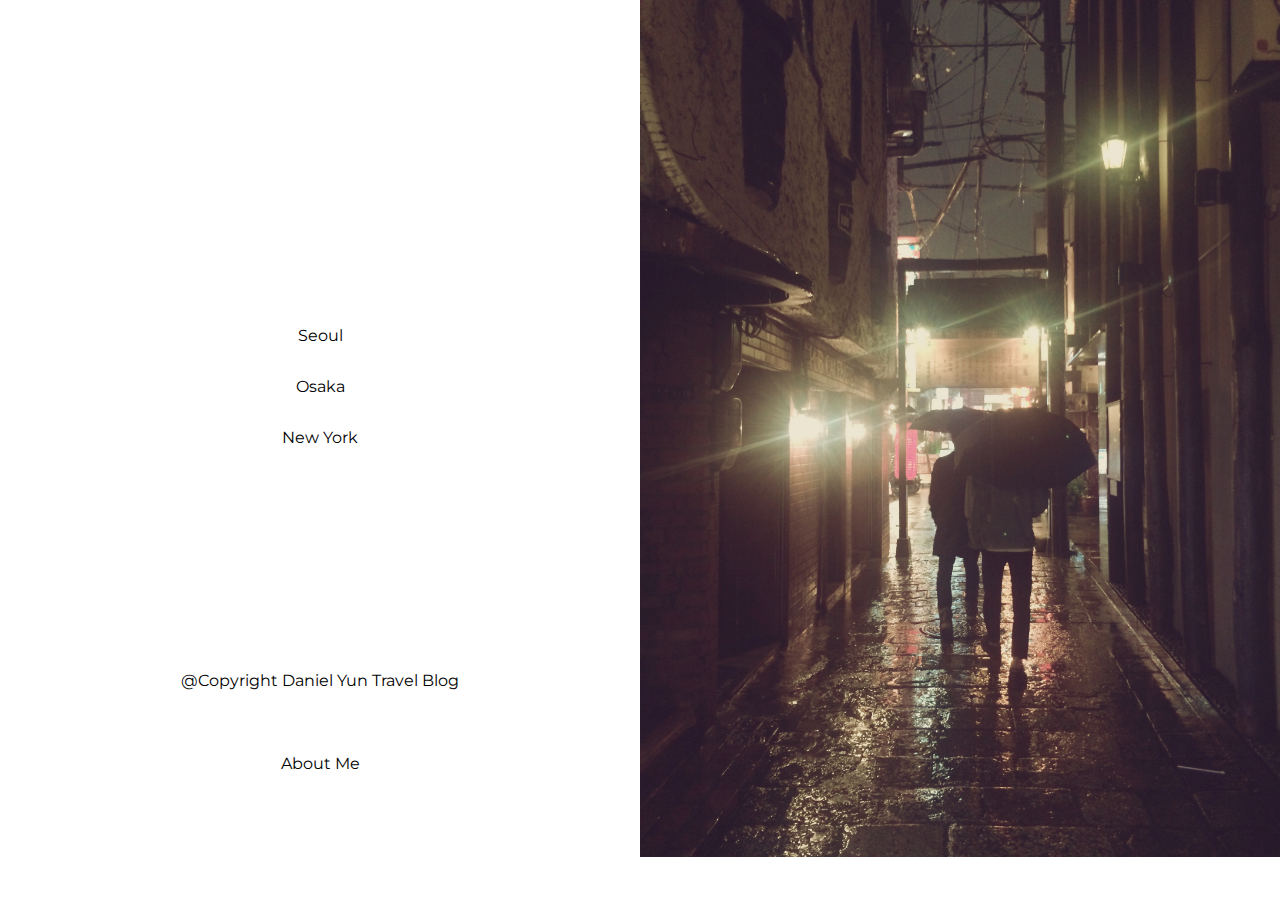
<file: index.html>
<!DOCTYPE html>
<html>
	<head>
		<meta charset="UTF-8">
		<meta name="viewport" content="width=device-width, initial-scale=1">
		<link href="https://fonts.googleapis.com/css?family=Montserrat&display=swap" rel="stylesheet">
		<link rel="stylesheet" type="text/css" href="assets/css/style.css">
	</head>
	<body>
		<div class = "container">
			<div id = "main">
				<div id = "navbar">
					<div id = "navbar-item"><a href = "seoul.html">Seoul</a></div>
					<div id = "navbar-item"><a href = "osaka.html">Osaka</a></div>
					<div id = "navbar-item"><a href = "newyork.html">New York</a></div>
					<div id = "copyright"><p>@Copyright Daniel Yun Travel Blog</p></div>
					<div id = "other"><a id = "about" href = "about.html">About Me</a></div>
				</div>
			</div>
			<div id = "travel-pic">
				<img src = "assets/img/main.JPG" style = "width: 100%; height: 100%;"/>
			</div>
		</div>
	</body>
</html>
</file>
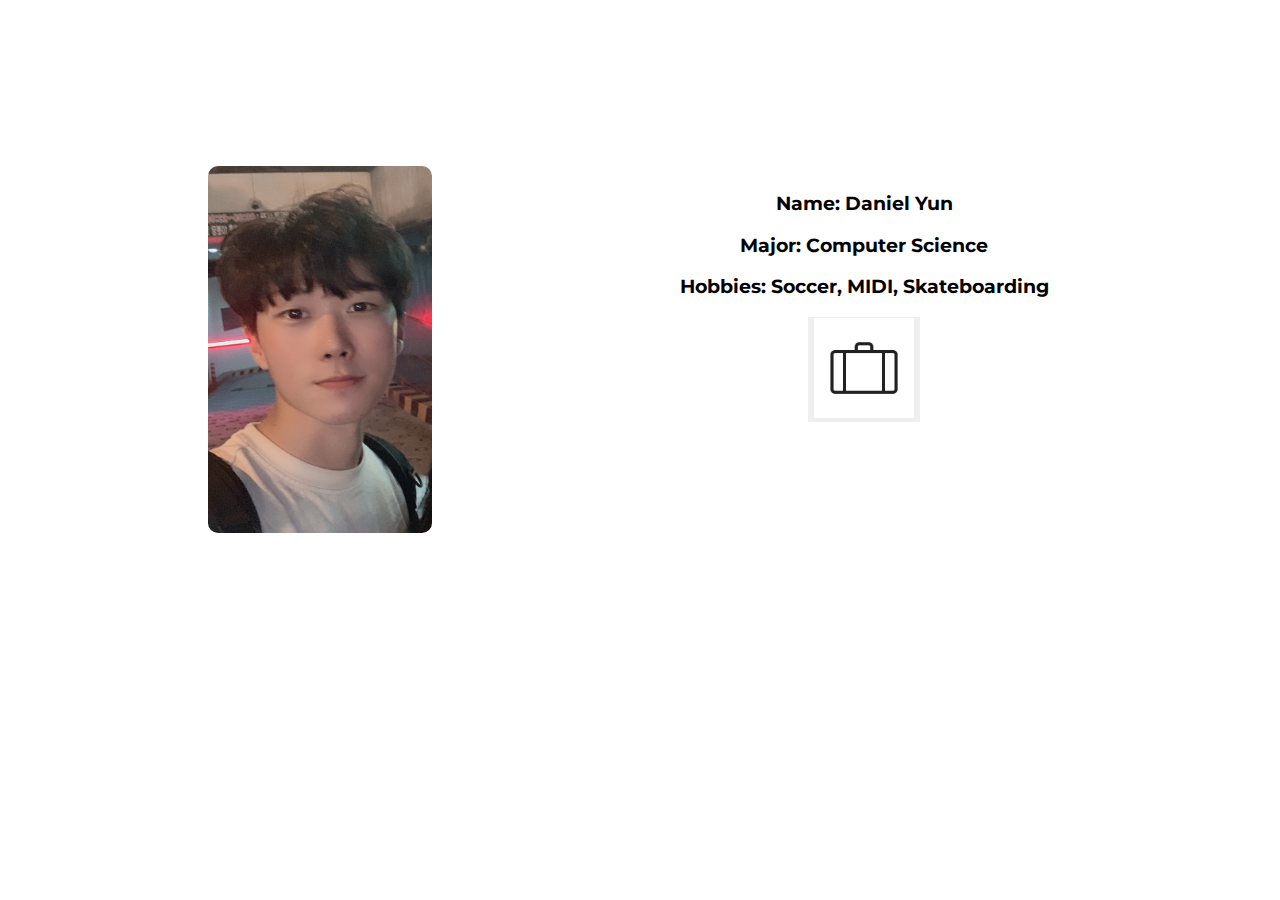
<file: about.html>
<!DOCTYPE html>
<html>
	<head>
		<meta charset="UTF-8">
		<meta name="viewport" content="width=device-width, initial-scale=1">
		<link href="https://fonts.googleapis.com/css?family=Montserrat&display=swap" rel="stylesheet">
		<link rel="stylesheet" type="text/css" href="assets/css/about.css">
	</head>
	<body>
		<div class = "container">
			<div id = "profile-pic">
				<img src = "assets/img/profile-pic.JPG" style = "width: 35%; height: 90%; border-radius: 10px;"/>
			</div>
			<div id = "main">
				<div id = "profile-info">
					<h3> Name:	Daniel Yun</h3>
					<h3> Major: Computer Science</h3>
					<h3> Hobbies: Soccer, MIDI, Skateboarding</h3>
					<div>
						<button id = "travel-button" onclick="cityshow()"><img src = "assets/img/travel.jpg" style = "width: 100px; height: 100px;"/></button>
						<p id = "cities"></p>
					</div>
				</div>
			</div>
		</div>
	<script src="assets/js/about.js"></script>
	</body>
</html>
</file>
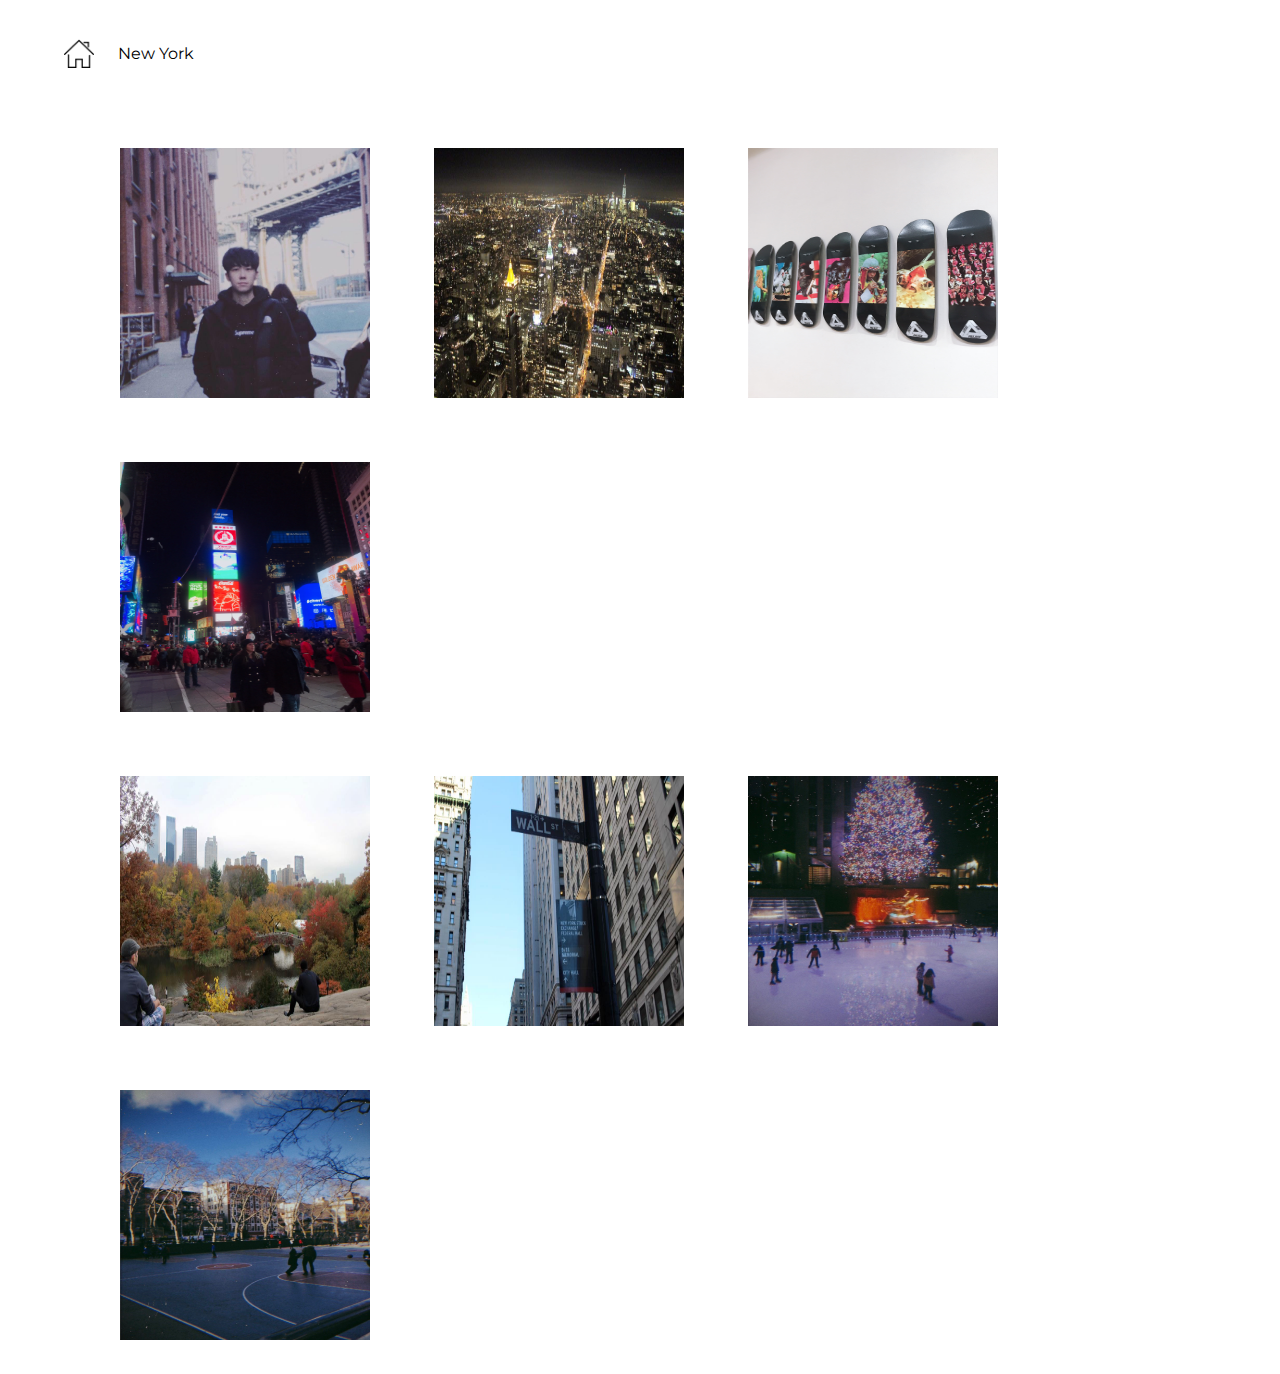
<file: newyork.html>
<!DOCTYPE html>
<html>
	<head>
		<meta charset="UTF-8">
		<meta name="viewport" content="width=device-width, initial-scale=1">
		<link href="https://fonts.googleapis.com/css?family=Montserrat&display=swap" rel="stylesheet">
		<link rel="stylesheet" type="text/css" href="assets/css/newyork.css">
	</head>
	<body>
		<div class = "container">
			<div id = "navbar">
				<a href="index.html"><img border="0" alt="" src="assets/img/home.jpg" width="30" height="30"></a>
				<p id ="city">New York</p>
			</div>
			<div id = "images">
				<div id = "row1">
					<img src="assets/img/n1.JPG" alt="" id="n1">
					<img src="assets/img/n2.JPG" alt="" id="n2">
					<img src="assets/img/n3.JPG" alt="" id="n3">
					<img src="assets/img/n4.JPG" alt="" id="n4">
				</div>
				<div id = "row2">
					<img src="assets/img/n5.JPG" alt="" id="n5">
					<img src="assets/img/n6.JPG" alt="" id="n6">
					<img src="assets/img/n7.JPG" alt="" id="n7">
					<img src="assets/img/n8.JPG" alt="" id="n8">
				</div>
			</div>
		</div>
		<div class = "hidden" id = "pcontainer"></div>
		<div class = "hidden popup" id = "popn1">
			<img src="assets/img/n1.JPG" alt="">
			<div class="caption">
				Day at Dumbo
			</div>
		</div>
		<div class = "hidden popup" id = "popn2">
			<img src="assets/img/n2.JPG" alt="">
			<div class="caption">
				View from the Empire State Building
			</div>
		</div>
		<div class = "hidden popup" id = "popn3">
			<img src="assets/img/n3.JPG" alt="">
			<div class="caption">
				Palace Skateboards
			</div>
		</div>
		<div class = "hidden popup" id = "popn4">
			<img src="assets/img/n4.JPG" alt="">
			<div class="caption">
				Time Square
			</div>
		</div>
		<div class = "hidden popup" id = "popn5">
			<img src="assets/img/n5.JPG" alt="">
			<div class="caption">
				Had lunch at Central Park
			</div>
		</div>
		<div class = "hidden popup" id = "popn6">
			<img src="assets/img/n6.JPG" alt="">
			<div class="caption">
				Wall Street
			</div>
		</div>
		<div class = "hidden popup" id = "popn7">
			<img src="assets/img/n7.JPG" alt="">
			<div class="caption">
				Ice Skating at Rockefeller Center
			</div>
		</div>
		<div class = "hidden popup" id = "popn8">
			<img src="assets/img/n8.JPG" alt="">
			<div class="caption">
				Basketball in Chinatown
			</div>
		</div>
		<script src="assets/js/newyork.js"></script>
	</body>
</html>
</file>
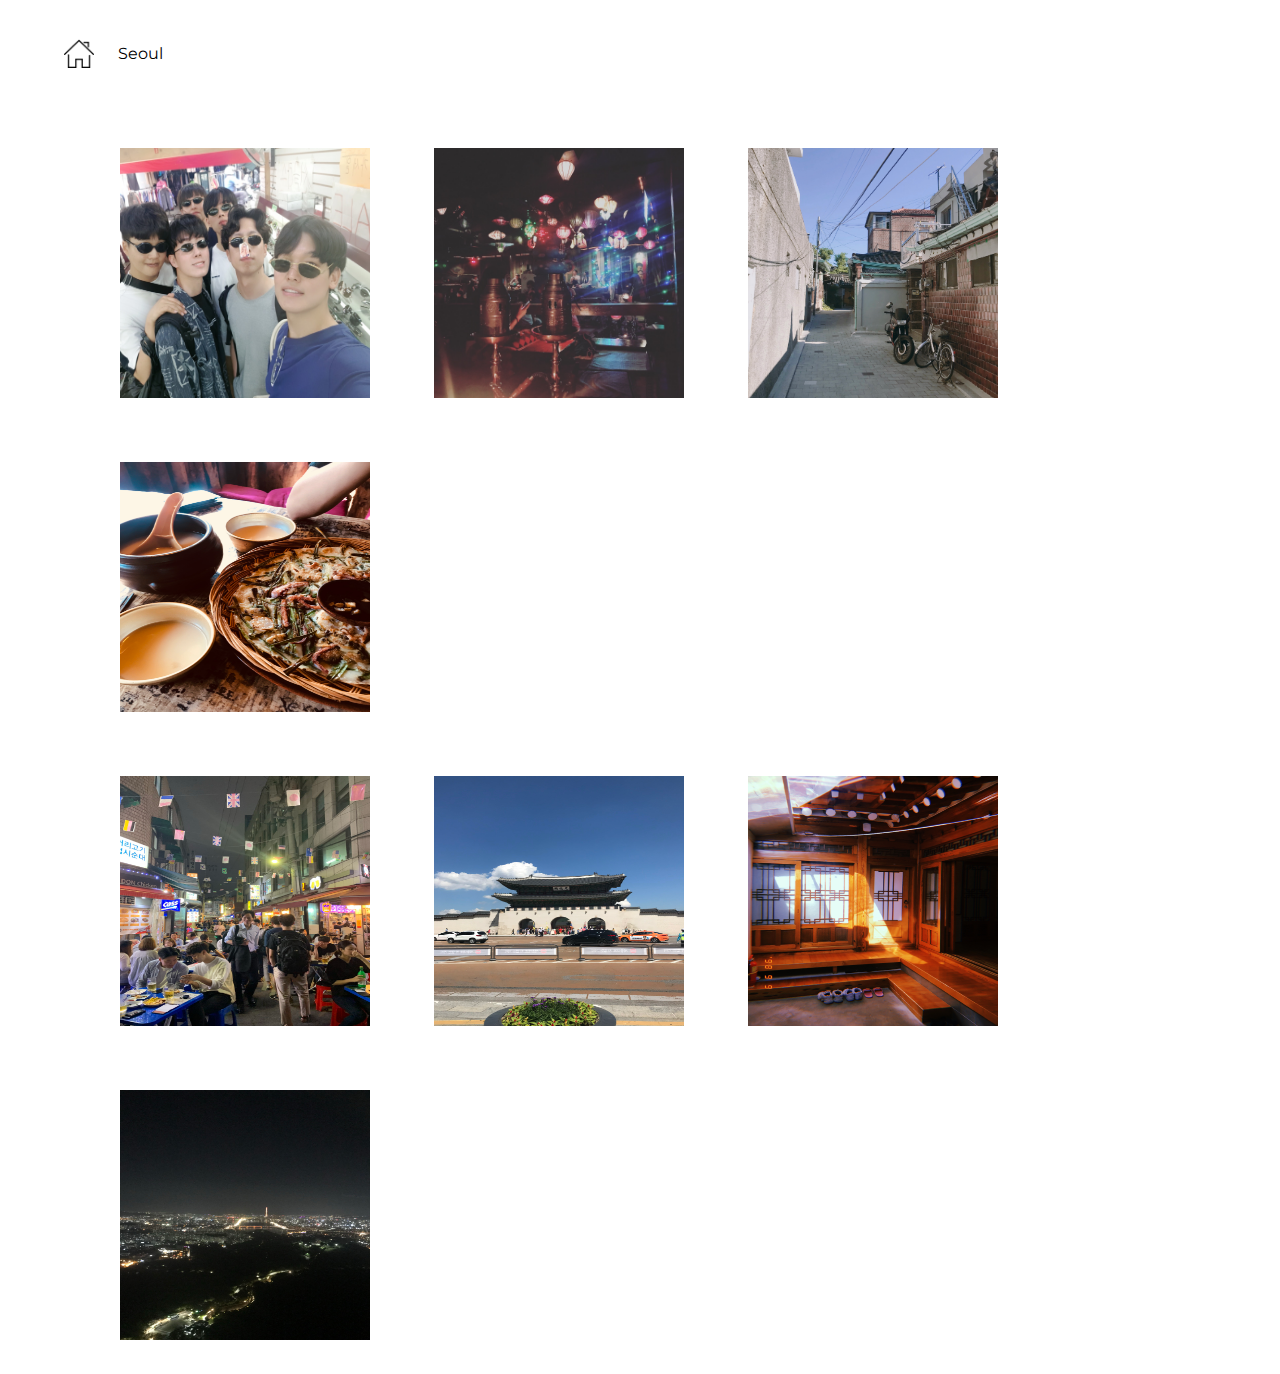
<file: seoul.html>
<!DOCTYPE html>
<html>
	<head>
		<meta charset="UTF-8">
		<meta name="viewport" content="width=device-width, initial-scale=1">
		<link href="https://fonts.googleapis.com/css?family=Montserrat&display=swap" rel="stylesheet">
		<link rel="stylesheet" type="text/css" href="assets/css/seoul.css">
	</head>
	<body>
		<div class = "container">
			<div id = "navbar">
				<a href="index.html"><img border="0" alt="" src="assets/img/home.jpg" width="30" height="30"></a>
				<p id ="city">Seoul</p>
			</div>
			<div id = "images">
				<div id = "row1">
					<img src="assets/img/s1.JPG" alt="" id="s1">
					<img src="assets/img/s2.JPG" alt="" id="s2">
					<img src="assets/img/s3.jpg" alt="" id="s3">
					<img src="assets/img/s4.JPG" alt="" id="s4">
				</div>
				<div id = "row2">
					<img src="assets/img/s5.jpg" alt="" id="s5">
					<img src="assets/img/s6.jpg" alt="" id="s6">
					<img src="assets/img/s7.JPG" alt="" id="s7">
					<img src="assets/img/s8.jpg" alt="" id="s8">
				</div>
			</div>
		</div>
		<div class = "hidden" id = "pcontainer"></div>
		<div class = "hidden popup" id = "pops1">
			<img src="assets/img/s1.JPG" alt="">
			<div class="caption">
				Shopping with old friends in Dongmyo Flea Market
			</div>
		</div>
		<div class = "hidden popup" id = "pops2">
			<img src="assets/img/s2.JPG" alt="">
			<div class="caption">
				Rainbow Hookah Bar in Gangnam
			</div>
		</div>
		<div class = "hidden popup" id = "pops3">
			<img src="assets/img/s3.jpg" alt="">
			<div class="caption">
				Walking in Bukchon Hanok Village
			</div>
		</div>
		<div class = "hidden popup" id = "pops4">
			<img src="assets/img/s4.JPG" alt="">
			<div class="caption">
				Seafood Pancake and Makgeolli
			</div>
		</div>
		<div class = "hidden popup" id = "pops5">
			<img src="assets/img/s5.jpg" alt="">
			<div class="caption">
				Soju near the Financial District
			</div>
		</div>
		<div class = "hidden popup" id = "pops6">
			<img src="assets/img/s6.jpg" alt="">
			<div class="caption">
				Clear sky at Gwanghwamun
			</div>
		</div>
		<div class = "hidden popup" id = "pops7">
			<img src="assets/img/s7.JPG" alt="">
			<div class="caption">
				Ice Skating at Rockefeller Center
			</div>
		</div>
		<div class = "hidden popup" id = "pops8">
			<img src="assets/img/s8.jpg" alt="">
			<div class="caption">
				Seoul Night View from Namsan Tower
			</div>
		</div>
		<script src="assets/js/seoul.js"></script>
	</body>
</html>
</file>
<file: assets/css/style.css>
body {
	margin: 0;
}

a {
	text-decoration: none;
	color: black;
}

.container {
	display: flex;
	flex-direction: row;
	text-align: center;
	font-family: 'Montserrat', sans-serif;
}


#main {
	flex: 50%;
	margin-top: 23%;
}

#navbar-item {
	margin-top: 5%;
}

#copyright {
	margin-top: 35%;
}
#other {
	margin-top: 10%;
}

#contact {
	margin-left: 5%;
}

#travel-pic {
	flex: 50%;
}
</file>
<file: assets/css/about.css>
body {
	margin: 0;
}

.container {
	display: flex;
	flex-direction: row;
	text-align: center;
	font-family: 'Montserrat', sans-serif;
}

#main {
	flex: 50%;
}

#profile-pic {
	flex: 50%;
	margin-top: 13%;
}

#profile-info {
	margin-top: 30%;
	margin-right: 30%;
	text-align: center;
}

#travel-button {
	border: none;
	outline: none;
}

#travel-button:hover {
	opacity: 0.8;
	cursor: pointer;
}
</file>
<file: assets/css/newyork.css>
body {
	margin: 0;
	font-family: 'Montserrat', sans-serif;;
}
.container {
	display: flex;
	flex-direction: column;
}
#navbar {
	flex: 20%;
	display: flex;
	flex-direction: row;
	margin-left: 5%;
	margin-top: 3%;
}
#city {
	margin-left: 2%;
	margin-top: 0.5%;
}
#images {
	flex: 80%;
}
#row1 {
	margin-top: 3%;
	margin-left: 7%;
}
#row1 img{
    width: 250px;
    height: 250px;
    margin: 30px 30px;
    transition: 0.3s;
}
#row1 img:hover{
	opacity: 0.8;
	cursor: pointer;
}
#row2 {
	margin-left: 7%;
}
#row2 img{
    width: 250px;
    height: 250px;
    margin: 30px 30px;
    transition: 0.3s;
}
#row2 img:hover{
	opacity: 0.8;
	cursor: pointer;
}

.hidden {
	display: none;
}

#pcontainer {
	position: absolute;
    top: 0;
    left: 0;
    width: 100%;
    height: 100%;
    background: rgba(0, 0, 0, 0.5);
}

.popup {
    position: absolute;
    top: 50%;
    left: 50%;
    transform: translate(-50%, -50%);
    width: 500px;
    height: 500px;
}

.popup img {
    width: 100%;
    height: 100%;
    border-top-right-radius: 5px;
    border-top-left-radius: 5px;
}

.popup .caption {
    box-sizing: border-box;
    width: 100%;
    padding: 20px;
    background: white;
    border-bottom-right-radius: 5px;
    border-bottom-left-radius: 5px;
}
</file>
<file: assets/css/seoul.css>
body {
	margin: 0;
	font-family: 'Montserrat', sans-serif;;
}

.container {
	display: flex;
	flex-direction: column;
}

#navbar {
	flex: 20%;
	display: flex;
	flex-direction: row;
	margin-left: 5%;
	margin-top: 3%;
}

#city {
	margin-left: 2%;
	margin-top: 0.5%;
}

#images {
	flex: 80%;
}

#row1 {
	margin-top: 3%;
	margin-left: 7%;
}

#row1 img{
    width: 250px;
    height: 250px;
    margin: 30px 30px;
    transition: 0.3s;
}

#row1 img:hover{
	opacity: 0.8;
	cursor: pointer;
}

#row2 {
	margin-left: 7%;
}

#row2 img{
    width: 250px;
    height: 250px;
    margin: 30px 30px;
    transition: 0.3s;
}

#row2 img:hover{
	opacity: 0.8;
	cursor: pointer;
}

.hidden {
	display: none;
}

#pcontainer {
	position: absolute;
    top: 0;
    left: 0;
    width: 100%;
    height: 100%;
    background: rgba(0, 0, 0, 0.5);
}

.popup {
    position: absolute;
    top: 50%;
    left: 50%;
    transform: translate(-50%, -50%);
    width: 500px;
    height: 500px;
}

.popup img {
    width: 100%;
    height: 100%;
    border-top-right-radius: 5px;
    border-top-left-radius: 5px;
}

.popup .caption {
    box-sizing: border-box;
    width: 100%;
    padding: 20px;
    background: white;
    border-bottom-right-radius: 5px;
    border-bottom-left-radius: 5px;
}
</file>
